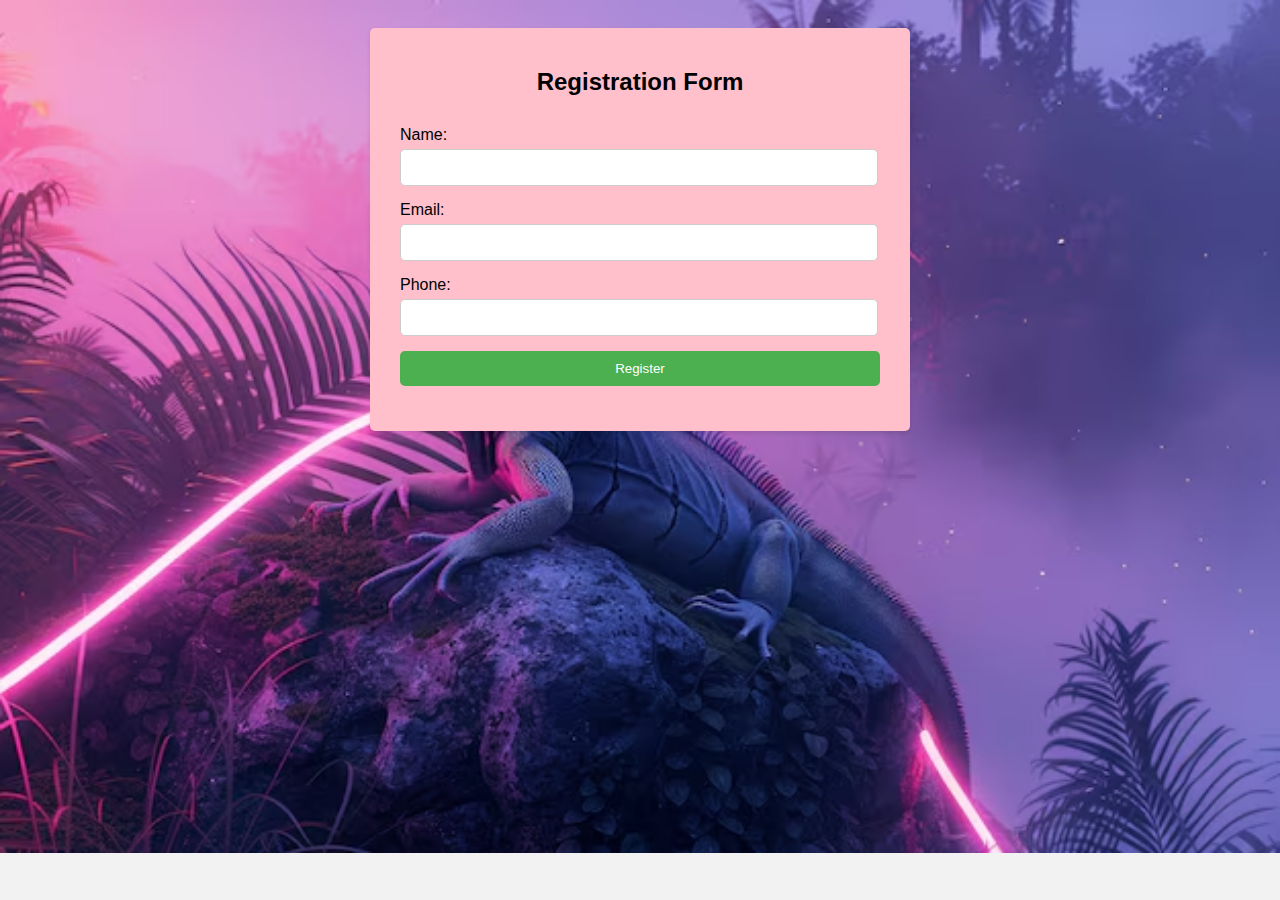
<file: index.html>
<!DOCTYPE html>
<html lang="en">
<head>
    <meta charset="UTF-8">
    <meta name="viewport" content="width=device-width, initial-scale=1.0">
    <title>Registration Form</title>
	<link rel="stylesheet" href="main.css">
	<script src="./main.js" type="text/javascript"></script>
</head>
<body>
    
    <div class="container">
        <h2>Registration Form</h2>
        <form action="" method="post">
            <div class="form-group">
                <label for="name">Name:</label>
                <input type="text" id="name" name="name" />
            </div>
            <div class="form-group">
                <label for="email">Email:</label>
                <input type="email" id="email" name="email" />
            </div>
            <div class="form-group">
                <label for="phone">Phone:</label>
                <input type="tel" id="phone" name="phone" />
            </div>
            <div class="form-group">
                <input type="button" onclick="validateForm();" value="Register">
            </div>
        </form>
    </div>
</body>
</file>
<file: main.css>
body {
            font-family: Arial, sans-serif;
            background-color : #f2f2f2;
            padding: 20px;
			background-image: url("regi.avif");
			background-repeat: no-repeat;
			background-size: cover;

}
        .container {
            background-color: pink;
            padding: 20px;
            border-radius: 5px;
            box-shadow: 0 2px 4px rgba(0, 0, 0, 0.1);
            max-width: 500px;
            margin: auto;
        }
        .container h2 {
            text-align: center;
        }
        .form-group {
            margin-bottom: 15px;
        }
        .form-group label {
            display: block;
            margin-bottom: 5px;
        }
        .form-group input {
            width: 95%;
            padding: 10px;
            border: 1px solid #ccc;
            border-radius: 5px;
        }
        .form-group input[type="button"] {
            background-color: #4CAF50;
            color: white;
            border: none;
            cursor: pointer;
			width: 100%;
        }
        .form-group input[type="button"]:hover {
            background-color: #45a049;
        }
		form{
		padding : 10px;
		}
</file>
